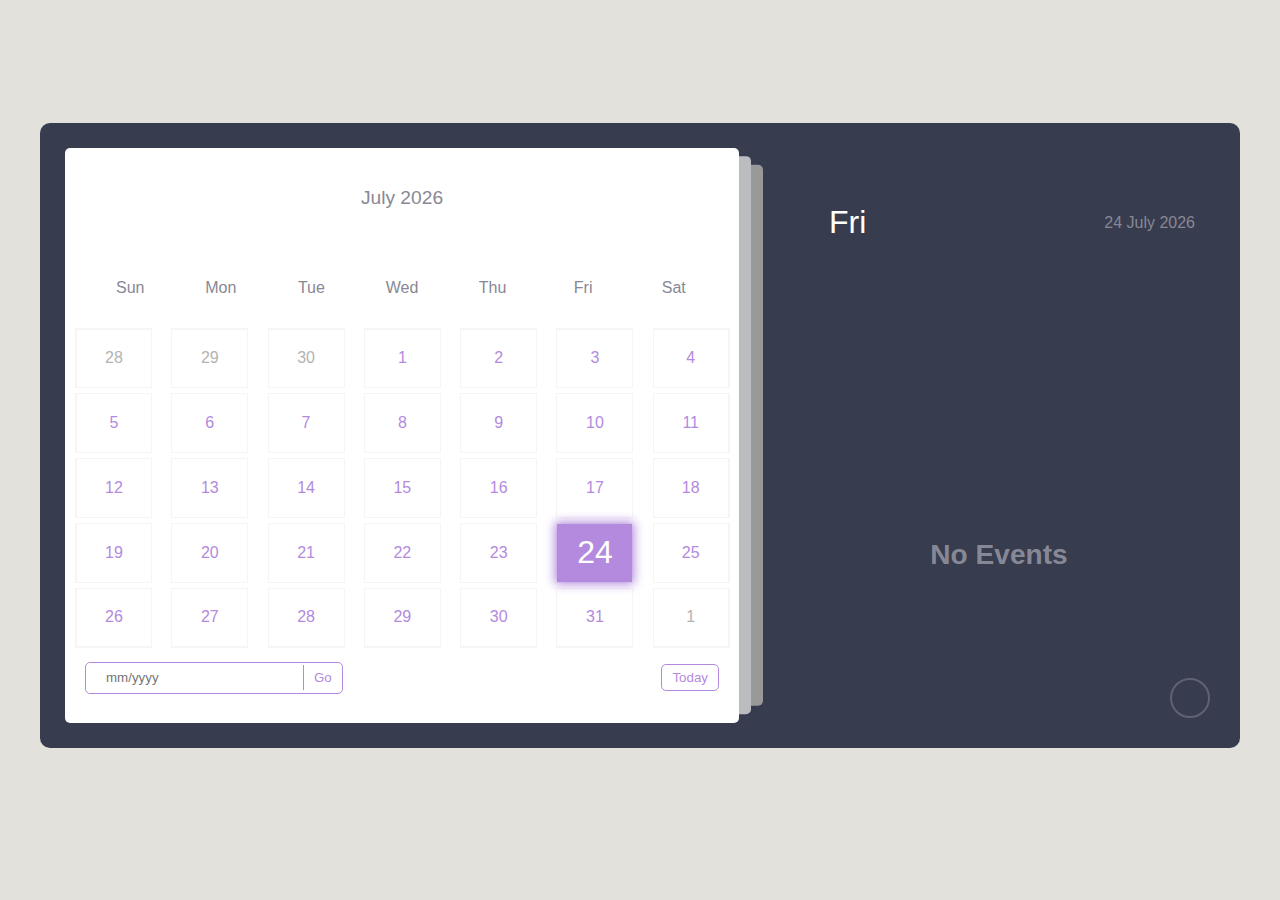
<file: demosite-main/calendar.html>
<!DOCTYPE html>
<html lang="en">
  <head>
    <meta charset="UTF-8" />
    <meta http-equiv="X-UA-Compatible" content="IE=edge" />
    <meta name="viewport" content="width=device-width, initial-scale=1.0" />
    <meta
      name="description"
      content="Stay organized with our user-friendly Calendar featuring events, reminders, and a customizable interface. Built with HTML, CSS, and JavaScript. Start scheduling today!"
    />
    <meta
      name="keywords"
      content="calendar, events, reminders, javascript, html, css, open source coding"
    />
    <link
      rel="stylesheet"
      href="https://cdnjs.cloudflare.com/ajax/libs/font-awesome/6.2.0/css/all.min.css"
      integrity="sha512-xh6O/CkQoPOWDdYTDqeRdPCVd1SpvCA9XXcUnZS2FmJNp1coAFzvtCN9BmamE+4aHK8yyUHUSCcJHgXloTyT2A=="
      crossorigin="anonymous"
      referrerpolicy="no-referrer"
    />
    <link rel="stylesheet" href="calendar.css" />
    <title>Calendar with Events</title>
  </head>
  <body>
    <div class="container">
      <div class="left">
        <div class="calendar">
          <div class="month">
            <i class="fas fa-angle-left prev"></i>
            <div class="date">december 2015</div>
            <i class="fas fa-angle-right next"></i>
          </div>
          <div class="weekdays">
            <div>Sun</div>
            <div>Mon</div>
            <div>Tue</div>
            <div>Wed</div>
            <div>Thu</div>
            <div>Fri</div>
            <div>Sat</div>
          </div>
          <div class="days"></div>
          <div class="goto-today">
            <div class="goto">
              <input type="text" placeholder="mm/yyyy" class="date-input" />
              <button class="goto-btn">Go</button>
            </div>
            <button class="today-btn">Today</button>
          </div>
        </div>
      </div>
      <div class="right">
        <div class="today-date">
          <div class="event-day">wed</div>
          <div class="event-date">12th december 2022</div>
        </div>
        <div class="events"></div>
        <div class="add-event-wrapper">
          <div class="add-event-header">
            <div class="title">Add Event</div>
            <i class="fas fa-times close"></i>
          </div>
          <div class="add-event-body">
            <div class="add-event-input">
              <input type="text" placeholder="Event Name" class="event-name" />
            </div>
            <div class="add-event-input">
              <input
                type="text"
                placeholder="Event Time From"
                class="event-time-from"
              />
            </div>
            <div class="add-event-input">
              <input
                type="text"
                placeholder="Event Time To"
                class="event-time-to"
              />
            </div>
          </div>
          <div class="add-event-footer">
            <button class="add-event-btn">Add Event</button>
          </div>
        </div>
      </div>
      <button class="add-event">
        <i class="fas fa-plus"></i>
      </button>
    </div>

   

    <script src="calendar.js"></script>
  </body>
</html>
</file>
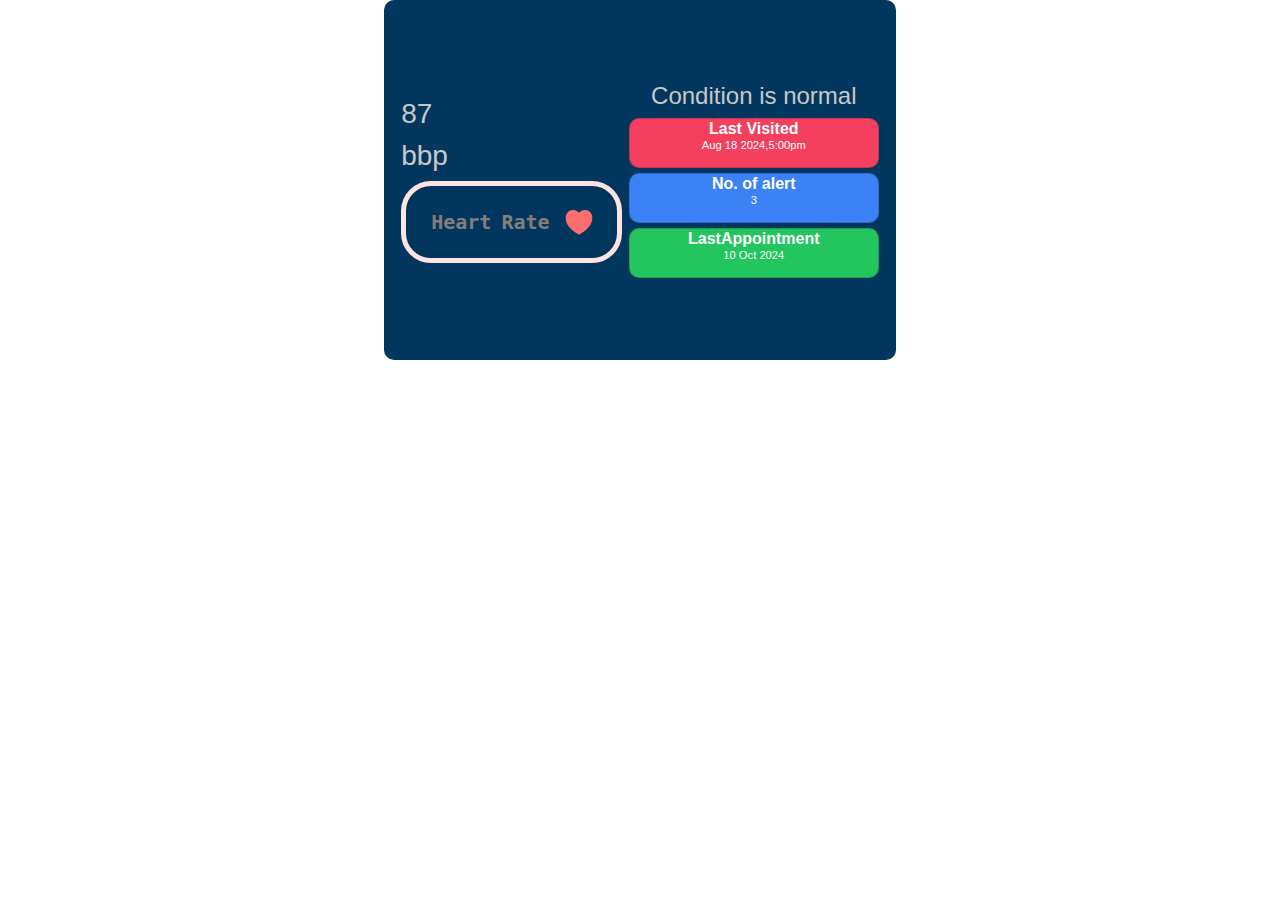
<file: demosite-main/cardB.html>
<!DOCTYPE html>
<html lang="en">

<head>
    <meta charset="UTF-8">
    <meta name="viewport" content="width=device-width, initial-scale=1.0">
    <title>Document</title>
    <link rel="stylesheet" href="https://cdn.jsdelivr.net/npm/bootstrap@5.3.3/dist/css/bootstrap.min.css">
    <link rel="stylesheet" href="style2.css">
</head>

<body>
    <div class="main">

        <div class="first">
            <h3>87</h3>
            <h3>bbp</h3>
            <!-- /* From Uiverse.io by LilaRest */  -->
            <button>
                Heart Rate
                <svg height="32" width="32" viewBox="0 0 24 24" xmlns="http://www.w3.org/2000/svg">
                    <path d="M0 0H24V24H0z" fill="none"></path>
                    <path
                        d="M16.5 3C19.538 3 22 5.5 22 9c0 7-7.5 11-10 12.5C9.5 20 2 16 2 9c0-3.5 2.5-6 5.5-6C9.36 3 11 4 12 5c1-1 2.64-2 4.5-2z">
                    </path>
                </svg>
            </button>

        </div>
        <!-- /* From Uiverse.io by kamehame-ha */  -->
        <div class="second">
            <h4 id="text">Condition is normal</h4>
            <div class="cards">
                <div class="card red">
                    <p class="tip">Last Visited</p>
                    <p class="second-text">Aug 18 2024,5:00pm</p>
                </div>
                <div class="card blue">
                    <p class="tip">No. of alert</p>
                    <p class="second-text">3</p>
                </div>
                <div class="card green">
                    <p class="tip">LastAppointment</p>
                    <p class="second-text">10 Oct 2024</p>
                </div>
            </div>
        </div>
        <!-- <div class="second">
            <p id="color">Condition is normal</p>
            <p id="update">last visited: Aug 18 2024 ,5:00 pm</p>
            <p id="alert">
                No. of alert=3
            </p>
            <p id="appo">Last appointment: 10 Oct 2024</p>
            </p>
        </div> -->
    </div>
</body>

</html>
</file>
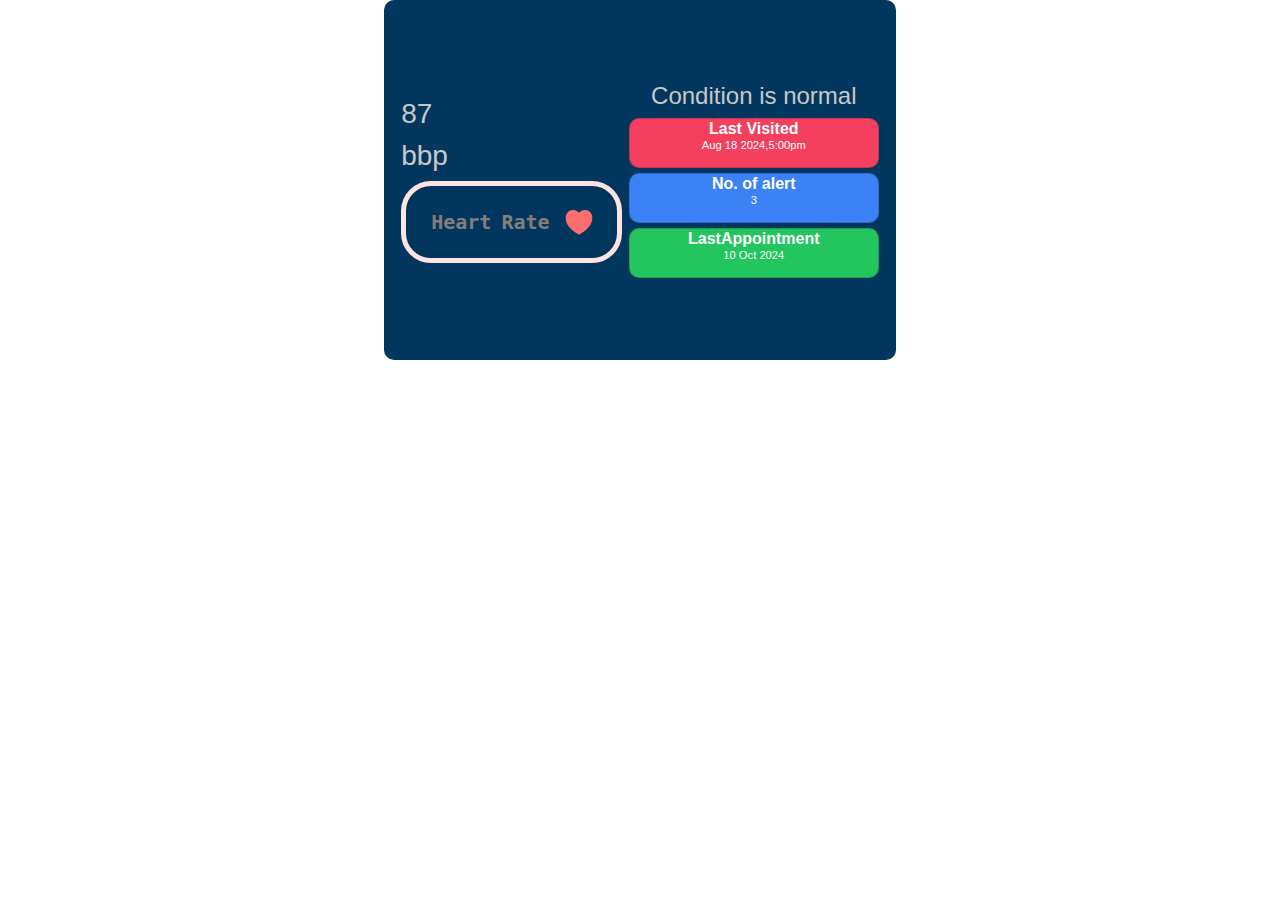
<file: demosite-main/inex.html>
<!DOCTYPE html>
<html lang="en">
<head>
    <meta charset="UTF-8">
    <meta name="viewport" content="width=device-width, initial-scale=1.0">
    <title>Document</title>
    <link rel="stylesheet" href="https://cdn.jsdelivr.net/npm/bootstrap@5.3.3/dist/css/bootstrap.min.css">
    <link rel="stylesheet" href="style2.css">
    </head>
<body>
    <div class="main">
        
        <div class="first">
            <h3>87</h3>
            <h3>bbp</h3>
<!-- /* From Uiverse.io by LilaRest */  -->
<button>
  Heart Rate
  <svg height="32" width="32" viewBox="0 0 24 24" xmlns="http://www.w3.org/2000/svg"><path d="M0 0H24V24H0z" fill="none"></path><path d="M16.5 3C19.538 3 22 5.5 22 9c0 7-7.5 11-10 12.5C9.5 20 2 16 2 9c0-3.5 2.5-6 5.5-6C9.36 3 11 4 12 5c1-1 2.64-2 4.5-2z"></path></svg>
</button>

        </div>
        <!-- /* From Uiverse.io by kamehame-ha */  -->
<div class="second">
    <h4 id="text">Condition is normal</h4>
    <div class="cards">
        <div class="card red">
            <p class="tip">Last Visited</p>
            <p class="second-text">Aug 18 2024,5:00pm</p>
        </div>
        <div class="card blue">
            <p class="tip">No. of alert</p>
            <p class="second-text">3</p>
        </div>
        <div class="card green">
            <p class="tip">LastAppointment</p>
            <p class="second-text">10 Oct 2024</p>
        </div>
    </div>
</div>
        <!-- <div class="second">
            <p id="color">Condition is normal</p>
            <p id="update">last visited: Aug 18 2024 ,5:00 pm</p>
            <p id="alert">
                No. of alert=3
            </p>
            <p id="appo">Last appointment: 10 Oct 2024</p>
            </p>
        </div> -->
    </div>
</body>
</html>
</file>
<file: demosite-main/calendar.css>
:root {
  --primary-clr: #b38add;
}
* {
  margin: 0;
  padding: 0;
  box-sizing: border-box;
  font-family: "Poppins", sans-serif;
}
/* nice scroll bar */
::-webkit-scrollbar {
  width: 5px;
}
::-webkit-scrollbar-track {
  background: #f5f5f5;
  border-radius: 50px;
}
::-webkit-scrollbar-thumb {
  background: var(--primary-clr);
  border-radius: 50px;
}

body {
  position: relative;
  min-height: 100vh;
  display: flex;
  align-items: center;
  justify-content: center;
  padding-bottom: 30px;
  background-color: #e2e1dc;
}
.container {
  position: relative;
  width: 1200px;
  margin: 0 auto;
  padding: 5px;
  color: #fff;
  display: flex;

  border-radius: 10px;
  background-color: #373c4f;
}
.left {
  width: 60%;
  padding: 20px;
}
.calendar {
  position: relative;
  width: 100%;
  height: 100%;
  display: flex;
  flex-direction: column;
  flex-wrap: wrap;
  justify-content: space-between;
  color: #878895;
  border-radius: 5px;
  background-color: #fff;
}
/* set after behind the main element */
.calendar::before,
.calendar::after {
  content: "";
  position: absolute;
  top: 50%;
  left: 100%;
  width: 12px;
  height: 97%;
  border-radius: 0 5px 5px 0;
  background-color: #d3d4d6d7;
  transform: translateY(-50%);
}
.calendar::before {
  height: 94%;
  left: calc(100% + 12px);
  background-color: rgb(153, 153, 153);
}
.calendar .month {
  width: 100%;
  height: 100px;
  display: flex;
  align-items: center;
  justify-content: space-between;
  padding: 0 50px;
  font-size: 1.2rem;
  font-weight: 500;
  text-transform: capitalize;
}
.calendar .month .prev,
.calendar .month .next {
  cursor: pointer;
}
.calendar .month .prev:hover,
.calendar .month .next:hover {
  color: var(--primary-clr);
}
.calendar .weekdays {
  width: 100%;
  height: 80px;
  display: flex;
  align-items: center;
  justify-content: space-between;
  padding: 0 20px;
  font-size: 1rem;
  font-weight: 500;
  text-transform: capitalize;
}
.weekdays div {
  width: 14.28%;
  height: 100%;
  display: flex;
  align-items: center;
  justify-content: center;
}
.calendar .days {
  width: 100%;
  display: grid;
  grid-template-columns: repeat(7, 1fr);
  font-size: 1rem;
  margin-left: 10px;
  font-weight: 500;
}
.calendar .days .day {
  width: 80%;
  margin-bottom: 5px;
  height: 60px;
  display: flex;
  align-items: center;
  justify-content: center;
  cursor: pointer;
  color: var(--primary-clr);
  border: 1px solid #f5f5f5;
}
.calendar .days .day:nth-child(7n + 1) {
  border-left: 2px solid #f5f5f5;
}
.calendar .days .day:nth-child(7n) {
  border-right: 2px solid #f5f5f5;
}
.calendar .days .day:nth-child(-n + 7) {
  border-top: 2px solid #f5f5f5;
}
.calendar .days .day:nth-child(n + 29) {
  border-bottom: 2px solid #f5f5f5;
}

.calendar .days .day:not(.prev-date, .next-date):hover {
  color: #fff;
  background-color: var(--primary-clr);
}
.calendar .days .prev-date,
.calendar .days .next-date {
  color: #b3b3b3;
}
.calendar .days .active {
  position: relative;
  font-size: 2rem;
  color: #fff;
  background-color: var(--primary-clr);
}
.calendar .days .active::before {
  content: "";
  position: absolute;
  top: 0;
  left: 0;
  width: 100%;
  height: 100%;
  box-shadow: 0 0 10px 2px var(--primary-clr);
}
.calendar .days .today {
  font-size: 2rem;
}
.calendar .days .event {
  position: relative;
}
.calendar .days .event::after {
  content: "";
  position: absolute;
  bottom: 10%;
  left: 50%;
  width: 75%;
  height: 6px;
  border-radius: 30px;
  transform: translateX(-50%);
  background-color: var(--primary-clr);
}
.calendar .days .day:hover.event::after {
  background-color: #fff;
}
.calendar .days .active.event::after {
  background-color: #fff;
  bottom: 20%;
}
.calendar .days .active.event {
  padding-bottom: 10px;
}
.calendar .goto-today {
  width: 100%;
  height: 50px;
  display: flex;
  align-items: center;
  justify-content: space-between;
  gap: 5px;
  padding: 0 20px;
  margin-bottom: 20px;
  color: var(--primary-clr);
}
.calendar .goto-today .goto {
  display: flex;
  align-items: center;
  border-radius: 5px;
  overflow: hidden;
  border: 1px solid var(--primary-clr);
}
.calendar .goto-today .goto input {
  width: 100%;
  height: 30px;
  outline: none;
  border: none;
  border-radius: 5px;
  padding: 0 20px;
  color: var(--primary-clr);
  border-radius: 5px;
}
.calendar .goto-today button {
  padding: 5px 10px;
  border: 1px solid var(--primary-clr);
  border-radius: 5px;
  background-color: transparent;
  cursor: pointer;
  color: var(--primary-clr);
}
.calendar .goto-today button:hover {
  color: #fff;
  background-color: var(--primary-clr);
}
.calendar .goto-today .goto button {
  border: none;
  border-left: 1px solid var(--primary-clr);
  border-radius: 0;
}
.container .right {
  position: relative;
  width: 40%;
  min-height: 100%;
  padding: 20px 0;
}

.right .today-date {
  width: 100%;
  height: 50px;
  display: flex;
  flex-wrap: wrap;
  gap: 10px;
  align-items: center;
  justify-content: space-between;
  padding: 0 40px;
  padding-left: 70px;
  margin-top: 50px;
  margin-bottom: 20px;
  text-transform: capitalize;
}
.right .today-date .event-day {
  font-size: 2rem;
  font-weight: 500;
}
.right .today-date .event-date {
  font-size: 1rem;
  font-weight: 400;
  color: #878895;
}
.events {
  width: 100%;
  height: 100%;
  max-height: 600px;
  overflow-x: hidden;
  overflow-y: auto;
  display: flex;
  flex-direction: column;
  padding-left: 4px;
}
.events .event {
  position: relative;
  width: 95%;
  min-height: 70px;
  display: flex;
  justify-content: center;
  flex-direction: column;
  gap: 5px;
  padding: 0 20px;
  padding-left: 50px;
  color: #fff;
  background: linear-gradient(90deg, #3f4458, transparent);
  cursor: pointer;
}
/* even event */
.events .event:nth-child(even) {
  background: transparent;
}
.events .event:hover {
  background: linear-gradient(90deg, var(--primary-clr), transparent);
}
.events .event .title {
  display: flex;
  align-items: center;
  pointer-events: none;
}
.events .event .title .event-title {
  font-size: 1rem;
  font-weight: 400;
  margin-left: 20px;
}
.events .event i {
  color: var(--primary-clr);
  font-size: 0.5rem;
}
.events .event:hover i {
  color: #fff;
}
.events .event .event-time {
  font-size: 0.8rem;
  font-weight: 400;
  color: #878895;
  margin-left: 15px;
  pointer-events: none;
}
.events .event:hover .event-time {
  color: #fff;
}
/* add tick in event after */
.events .event::after {
  content: "✓";
  position: absolute;
  top: 50%;
  right: 0;
  font-size: 3rem;
  line-height: 1;
  display: none;
  align-items: center;
  justify-content: center;
  opacity: 0.3;
  color: var(--primary-clr);
  transform: translateY(-50%);
}
.events .event:hover::after {
  display: flex;
}
.add-event {
  position: absolute;
  bottom: 30px;
  right: 30px;
  width: 40px;
  height: 40px;
  display: flex;
  align-items: center;
  justify-content: center;
  font-size: 1rem;
  color: #878895;
  border: 2px solid #878895;
  opacity: 0.5;
  border-radius: 50%;
  background-color: transparent;
  cursor: pointer;
}
.add-event:hover {
  opacity: 1;
}
.add-event i {
  pointer-events: none;
}
.events .no-event {
  width: 100%;
  height: 100%;
  display: flex;
  align-items: center;
  justify-content: center;
  font-size: 1.5rem;
  font-weight: 500;
  color: #878895;
}
.add-event-wrapper {
  position: absolute;
  bottom: 100px;
  left: 50%;
  width: 90%;
  max-height: 0;
  overflow: hidden;
  border-radius: 5px;
  background-color: #fff;
  transform: translateX(-50%);
  transition: max-height 0.5s ease;
}
.add-event-wrapper.active {
  max-height: 300px;
}
.add-event-header {
  width: 100%;
  height: 50px;
  display: flex;
  align-items: center;
  justify-content: space-between;
  padding: 0 20px;
  color: #373c4f;
  border-bottom: 1px solid #f5f5f5;
}
.add-event-header .close {
  font-size: 1.5rem;
  cursor: pointer;
}
.add-event-header .close:hover {
  color: var(--primary-clr);
}
.add-event-header .title {
  font-size: 1.2rem;
  font-weight: 500;
}
.add-event-body {
  width: 100%;
  height: 100%;
  display: flex;
  flex-direction: column;
  gap: 5px;
  padding: 20px;
}
.add-event-body .add-event-input {
  width: 100%;
  height: 40px;
  display: flex;
  align-items: center;
  justify-content: space-between;
  gap: 10px;
}
.add-event-body .add-event-input input {
  width: 100%;
  height: 100%;
  outline: none;
  border: none;
  border-bottom: 1px solid #f5f5f5;
  padding: 0 10px;
  font-size: 1rem;
  font-weight: 400;
  color: #373c4f;
}
.add-event-body .add-event-input input::placeholder {
  color: #a5a5a5;
}
.add-event-body .add-event-input input:focus {
  border-bottom: 1px solid var(--primary-clr);
}
.add-event-body .add-event-input input:focus::placeholder {
  color: var(--primary-clr);
}
.add-event-footer {
  display: flex;
  align-items: center;
  justify-content: center;
  padding: 20px;
}
.add-event-footer .add-event-btn {
  height: 40px;
  font-size: 1rem;
  font-weight: 500;
  outline: none;
  border: none;
  color: #fff;
  background-color: var(--primary-clr);
  border-radius: 5px;
  cursor: pointer;
  padding: 5px 10px;
  border: 1px solid var(--primary-clr);
}
.add-event-footer .add-event-btn:hover {
  background-color: transparent;
  color: var(--primary-clr);
}

/* media queries */

@media screen and (max-width: 1000px) {
  body {
    align-items: flex-start;
    justify-content: flex-start;
  }
  .container {
    min-height: 100vh;
    flex-direction: column;
    border-radius: 0;
  }
  .container .left {
    width: 100%;
    height: 100%;
    padding: 20px 0;
  }
  .container .right {
    width: 100%;
    height: 100%;
    padding: 20px 0;
  }
  .calendar::before,
  .calendar::after {
    top: 100%;
    left: 50%;
    width: 97%;
    height: 12px;
    border-radius: 0 0 5px 5px;
    transform: translateX(-50%);
  }
  .calendar::before {
    width: 94%;
    top: calc(100% + 12px);
  }
  .events {
    padding-bottom: 340px;
  }
  .add-event-wrapper {
    bottom: 100px;
  }
}
@media screen and (max-width: 500px) {
  .calendar .month {
    height: 75px;
  }
  .calendar .weekdays {
    height: 50px;
  }
  .calendar .days .day {
    height: 40px;
    font-size: 0.8rem;
  }
  .calendar .days .day.active,
  .calendar .days .day.today {
    font-size: 1rem;
  }
  .right .today-date {
    padding: 20px;
  }
}

.credits {
  position: absolute;
  bottom: 0;
  left: 0;
  right: 0;
  text-align: center;
  padding: 10px;
  font-size: 12px;
  color: #fff;
  background-color: #b38add;
}
.credits a {
  color: #fff;
  text-decoration: none;
  font-weight: 600;
}
.credits a:hover {
  text-decoration: underline;
}
</file>
<file: demosite-main/style2.css>
body{
    display: flex;
    justify-content: center;
    font-family: 'Gill Sans', 'Gill Sans MT', Calibri, 'Trebuchet MS', sans-serif;
    align-items: center;
}
   /* From Uiverse.io by LilaRest */ 
button {
    display: flex;
    justify-content: center;
    align-items: center;
    padding: 20px 22px 20px 25px;
    box-shadow: rgba(10, 37, 64, 0.35) 0px -2px 6px 0px inset;
    background-color: #01375e;
    border-color: #ffe2e2;
    border-style: solid;
    border-width: 5px;
    border-radius: 30px;
    font-size: 20px;
    font-weight: 900;
    color: rgb(134, 124, 124);
    font-family: monospace;
    transition: transform 400ms cubic-bezier(.68,-0.55,.27,2.5), 
    border-color 400ms ease-in-out,
    background-color 400ms ease-in-out;
    word-spacing: -2px;
  }
  
  @keyframes movingBorders {
    0% {
      border-color: #fce4e4;
    }
  
    50% {
      border-color: #ffd8d8;
    }
  
    90% {
      border-color: #fce4e4;
    }
  }
  
  button:hover {
    background-color: #eee;
    transform: scale(105%);
    animation: movingBorders 3s infinite;
  }
  
  button svg {
    fill: rgb(255, 110, 110);
    margin-left: 13px;
  }
  
  @keyframes beatingHeart {
    0% {
      transform: scale(1);
    }
  
    15% {
      transform: scale(1.15);
    }
  
    30% {
      transform: scale(1);
    }
  
    45% {
      transform: scale(1.15);
    }
  
    60% {
      transform: scale(1);
    }
  }
  
  button:hover svg {
    transform: scale(105%);
    border-color: #ffd8d8;
    animation: beatingHeart 1.2s infinite;
  }

.main{
    height: 40vh;
    width: 40vw;
    padding: 10px;
    background-color: #01375e;
    display: flex;
    justify-content: space-evenly;
    align-items: center;
    flex-direction: row;
    border-radius: 10px;
    color: rgb(202, 199, 199);
}
#text{
    text-align: center;
}

/* From Uiverse.io by kamehame-ha */ 
.cards {
    display: flex;
    flex-direction: column;
    gap: 5px;
  }
  
  .cards .red {
    background-color: #f43f5e;
  }
  
  .cards .blue {
    background-color: #3b82f6;
  }
  
  .cards .green {
    background-color: #22c55e;
  }
  
  .cards .card {
    display: flex;
    padding-top: 3px;
    line-height: 0;
    align-items: center;
    justify-content: center;
    flex-direction: column;
    /* text-align: center; */
    height: 50px;
    width: 250px;
    border-radius: 10px;
    color: white;
    cursor: pointer;
    transition: 400ms;
  }
  
  .cards .card p.tip {
    font-size: 1em;
    font-weight: 700;
  }
  
  .cards .card p.second-text {
    font-size: .7em;
  }
  
  .cards .card:hover {
    transform: scale(1.1, 1.1);
  }
  
  .cards:hover > .card:not(:hover) {
    filter: blur(10px);
    transform: scale(0.9, 0.9);
  }
</file>
